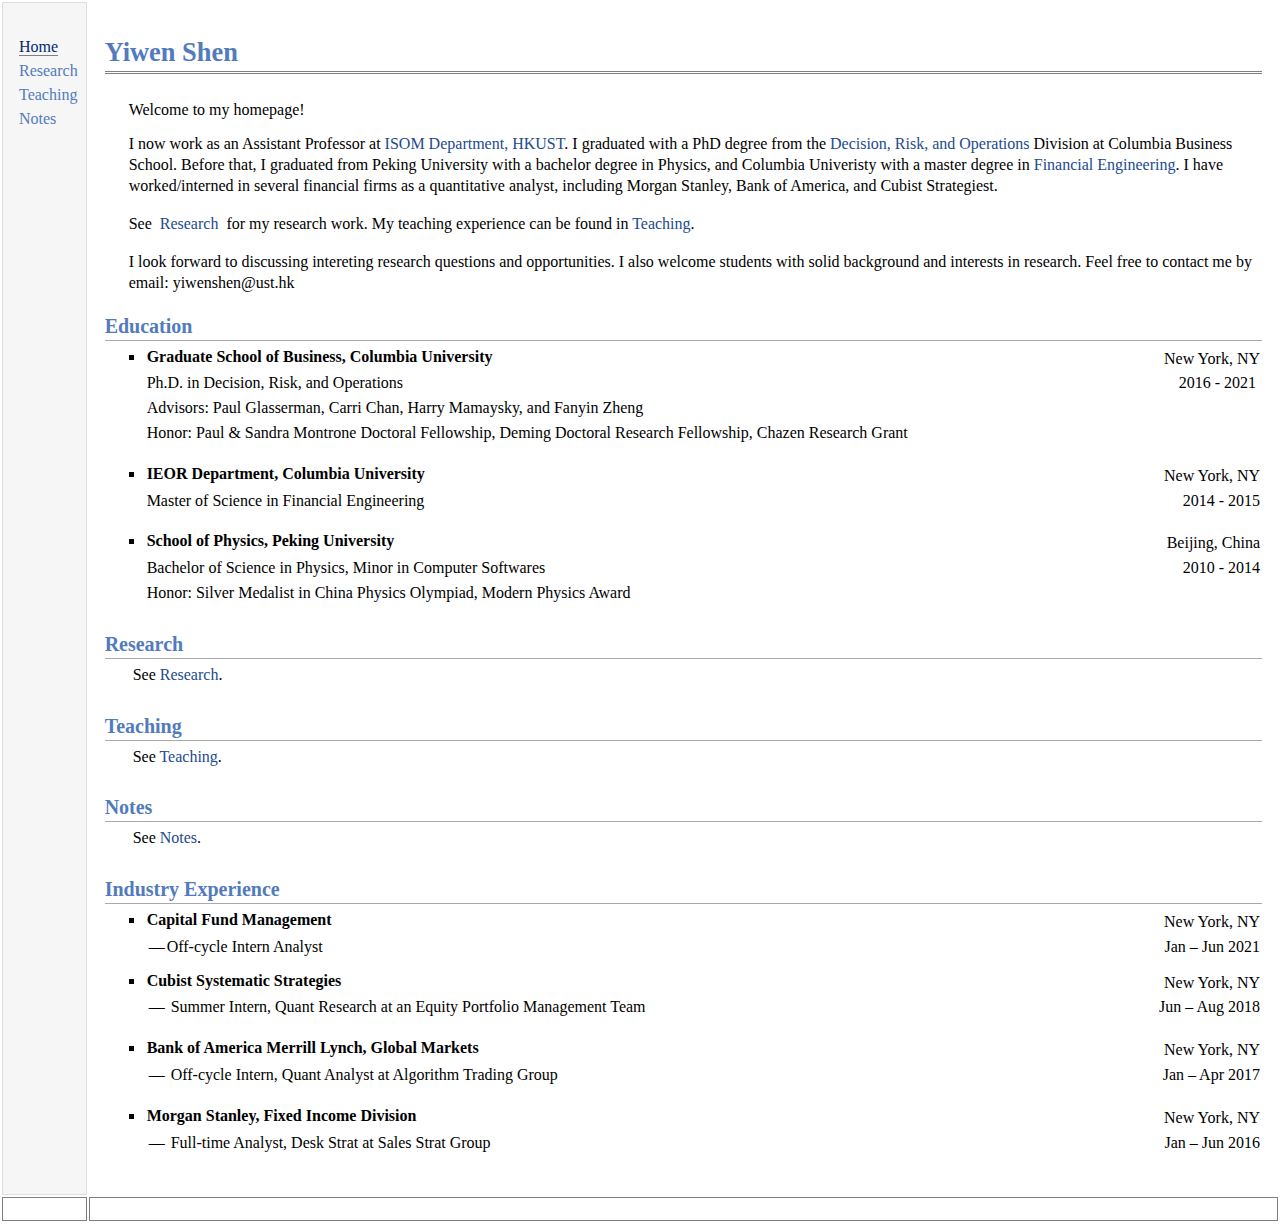
<file: index.html>
<!DOCTYPE html PUBLIC "-//W3C//DTD XHTML 1.1//EN" "http://www.w3.org/TR/xhtml11/DTD/xhtml11.dtd">

<html xmlns="http://www.w3.org/1999/xhtml" xml:lang="en"><head><meta http-equiv="Content-Type" content="text/html; charset=UTF-8">
<meta name="generator" content="jemdoc, see http://jemdoc.jaboc.net/">

<link rel="stylesheet" href="./research_files/jemdoc.css" type="text/css">
<title>Yiwen Shen </title>
</head>
<body>
<table summary="Table for page layout." id="tlayout">
<tbody><tr valign="top">
<td  id="layout-menu">
<div style="line-height:150%;">
    <br>
</div>
<div class="menu-item"><a href="index.html" class="current">Home</a></div>
<div class="menu-item"><a href="research.html">Research</a></div>
<div class="menu-item"><a href="teaching.html" >Teaching</a></div>
<div class="menu-item"><a href="notes.html" >Notes</a></div>
<!-- <div class="menu-item"><a href="CV_Yiwen_PhD.pdf" target="_blank">CV</a></div>-->
</td>
<td  id="layout-content">
<div id="toptitle">
<div style="line-height:150%;">
    <br>
</div>
<h1>Yiwen Shen </h1>
</div>
<table class="imgtable"><tbody><tr><td>
<td align="left"><p>Welcome to my homepage! 
  </p>
  <p style="font-size:100%">I now work as an Assistant Professor at <a href="https://isom.hkust.edu.hk/">ISOM Department, HKUST</a>. I graduated with a PhD degree from the <a href="https://www8.gsb.columbia.edu/faculty-research/divisions/decision-risk-operations/phd-program">Decision, Risk, and Operations</a> Division at Columbia Business School.&nbsp;Before that, I graduated from Peking University with a bachelor degree in Physics, and Columbia Univeristy with a master degree in <a href="https://ieor.columbia.edu/masters/financial-engineering">Financial Engineering</a>. I have worked/interned in several financial firms as a quantitative analyst,  including Morgan Stanley, Bank of America, and Cubist Strategiest. </p>
  <ul>
    <div style="line-height:0%;"> <br />
    </div>
  </ul>
  <p style="font-size:100%">See&nbsp; <a href="research.html">Research&nbsp;</a> for my research work. My teaching experience can be found in <a href="teaching.html">Teaching</a>. </p>
  <ul>
    <div style="line-height:0%;"> <br />
    </div>
  </ul>
  <p style="font-size:100%">I look forward to discussing intereting research questions and opportunities. I also welcome students with solid background and interests in research. Feel free to contact me by  email: yiwenshen@ust.hk</p>
  <ul>
    <div style="line-height:0%;"> <br />

      <!-- with Professor <a href="http://www.math.pku.edu.cn/static/interface/people.htm?uid=wul">Lan Wu</a> and advised by <br> --></div>
  </ul>
</tr></tbody></table>
<div class="content-entry">
<h2>Education</h2>
<ul>
<li style="margin:0px; font-size:100%"><p style="float:right; margin:2px; font-size:100%"> New York, NY</p>
<p style="margin:2px; font-size:100%"><b>Graduate School of Business, Columbia University</b> </p></li>
<div style="line-height:0%;">
    <br>
</div>
<div style="clear:both"></div>

<p style="float:right; margin:2px; font-size:100%">2016 - 2021&nbsp; </p>
<p style="margin:2px; font-size:100%">Ph.D.  in Decision, Risk, and Operations </p>

<div style="line-height:0%;">
    <br>
</div>
<p style="margin:2px; font-size:100%">Advisors: Paul Glasserman, Carri Chan, Harry Mamaysky, and Fanyin Zheng</p>
<div style="clear:both"></div>

<p style="margin:2px; font-size:100%">Honor: Paul &amp; Sandra Montrone Doctoral Fellowship, Deming Doctoral Research Fellowship, Chazen Research Grant</p>

<div style="line-height:100%;">
    <br>
</div>

<li style="margin:0px; font-size:100%">
    <p style="float:right; margin:2px; font-size:100%"> New York, NY </p>
    <p style="margin:2px; font-size:100%"><b>IEOR Department, Columbia University </b> </p>
</li>
<div style="clear:both"></div>
<p style="float:right; margin:2px; font-size:100%">2014 - 2015 </p>
<p style="margin:2px; font-size:100%">Master of Science in Financial Engineering </p>
<div style="clear:both">
  <div style="clear:both"></div>

  <div style="line-height:100%;">
    <br>
  </div>
</div>
<li style="margin:0px">
  <p style="float:right; margin:2px; font-size:100%"> Beijing, China </p>
  <p style="margin:2px; font-size:100%"><b>School of Physics, Peking University </b> </p>
</li>
<div style="clear:both"></div>
<p style="float:right; margin:2px; font-size:100%">2010 - 2014 </p>
<p style="margin:2px; font-size:100%">Bachelor of Science in Physics, Minor in Computer Softwares</p>
<div style="clear:both"></div>
<p style="margin:2px; font-size:100%">Honor:  Silver Medalist in China Physics Olympiad, Modern Physics Award</p>
</ul>
<h2>Research </h2>
<p style="margin:0px">  &nbsp;&nbsp;&nbsp;&nbsp;&nbsp;&nbsp; See <a href="research.html">Research</a>. </p> 
<div style="clear:both"></div>
<div style="clear:both"></div>
<h2>Teaching</h2>
<p style="margin:0px">  &nbsp;&nbsp;&nbsp;&nbsp;&nbsp;&nbsp; See <a href="teaching.html">Teaching</a>. </p> 
<div style="clear:both"></div>
<div style="clear:both"></div>
<h2>Notes</h2>
<p style="margin:0px">  &nbsp;&nbsp;&nbsp;&nbsp;&nbsp;&nbsp; See <a href="notes.html">Notes</a>. </p> 
<div style="clear:both"></div>
<div style="clear:both"></div>
<h2>Industry Experience</h2>
<ul>

  <li style="margin:0px">
    <p style="float:right; margin:2px; font-size:100%"> New York, NY </p>
    <p style="margin:2px; font-size:100%"><b>Capital Fund Management</b></p>
  </li>
  <div style="clear:both"></div>
  <p style="float:right; margin:2px; font-size:100%">Jan – Jun 2021 </p>
  <p style="margin:2px; font-size:100%"><span style="margin:2px">—</span>Off-cycle Intern Analyst</p>
  <div style="line-height:100%;">
    <ul>
      <div style="line-height:100%;"></div>
    </ul>
  </div>
<li>
  <p style="float:right; margin:2px; font-size:100%"> New York, NY </p>
  <p style="margin:2px; font-size:100%"><b>Cubist Systematic Strategies </b></p>
</li>
<div style="clear:both"></div>
<p style="float:right; margin:2px; font-size:100%">Jun – Aug 2018 </p>
<p style="margin:2px; font-size:100%"><span style="margin:2px">—</span> Summer Intern, Quant Research at an Equity Portfolio Management Team</p>



<div style="line-height:100%;">
    <br>
</div>

<li style="margin:0px">
    <p style="float:right; margin:2px; font-size:100%"> New York, NY </p>
    <p style="margin:2px; font-size:100%"><b>Bank of America Merrill Lynch, Global Markets</b> </p>
</li>
<div style="clear:both"></div>
<p style="float:right; margin:2px; font-size:100%">Jan – Apr 2017 </p>
<p style="margin:2px; font-size:100%"><span style="margin:2px">—</span> Off-cycle Intern, Quant Analyst at Algorithm Trading Group </p>

<div style="clear:both"></div>

<div style="line-height:100%;">
    <br>
</div>

<li style="margin:0px">
    <p style="float:right; margin:2px; font-size:100%"> New York, NY </p>
    <p style="margin:2px; font-size:100%"><b>Morgan Stanley, Fixed Income Division </b> </p>
</li>
<div style="clear:both"></div>
<p style="float:right; margin:2px; font-size:100%">Jan – Jun 2016 </p>
<p style="margin:2px; font-size:100%"><span style="margin:2px">—</span> Full-time Analyst, Desk Strat at Sales Strat Group </p>
<div style="clear:both"></div>
<p style="margin:2px; font-size:100%">&nbsp;</p>
<div style="clear:both"></div>
<div style="clear:both"></div>
</ul>

</td>
</tr>
  <tr valign="top">
    <td  id="layout-menu2">&nbsp;</td>
    <td  id="layout-content2">&nbsp;</td>
  </tr>
</tbody>
</table>
<!-- Start of StatCounter Code for Default Guide -->
<!--<script async="" src="./Feng Ruan_files/analytics.js"></script><script type="text/javascript">
var sc_project=11488237;
var sc_invisible=0;
var sc_security="2ae5f703";
var scJsHost = (("https:" == document.location.protocol) ?
"https://secure." : "http://www.");
document.write("<sc"+"ript type='text/javascript' src='" + scJsHost+
"statcounter.com/counter/counter.js'></"+"script>");
</script><script type="text/javascript" src="./Feng Ruan_files/counter.js"></script><span class="statcounter"><a class="statcounter" href="http://www.statcounter.com/" target="_blank"><img src="./Feng Ruan_files/t.php" alt="StatCounter - Free Web Tracker and Counter" border="0"></a></span>

<noscript>&lt;div class="statcounter"&gt;&lt;a title="website statistics"
href="http://statcounter.com/" target="_blank"&gt;&lt;img class="statcounter"
src="//c.statcounter.com/11488237/0/2ae5f703/0/" alt="website
statistics"&gt;&lt;/a&gt;&lt;/div&gt;</noscript>-->
<!-- End of StatCounter Code for Default Guide -->


<script>if(window.parent==window){(function(i,s,o,g,r,a,m){i["GoogleAnalyticsObject"]=r;i[r]=i[r]||function(){(i[r].q=i[r].q||[]).push(arguments)},i[r].l=1*new Date();a=s.createElement(o),m=s.getElementsByTagName(o)[0];a.async=1;a.src=g;m.parentNode.insertBefore(a,m)})(window,document,"script","//www.google-analytics.com/analytics.js","ga");ga("create","UA-41540427-2","auto",{"siteSpeedSampleRate":100});ga("send","pageview");}</script>
</body></html>
</file>
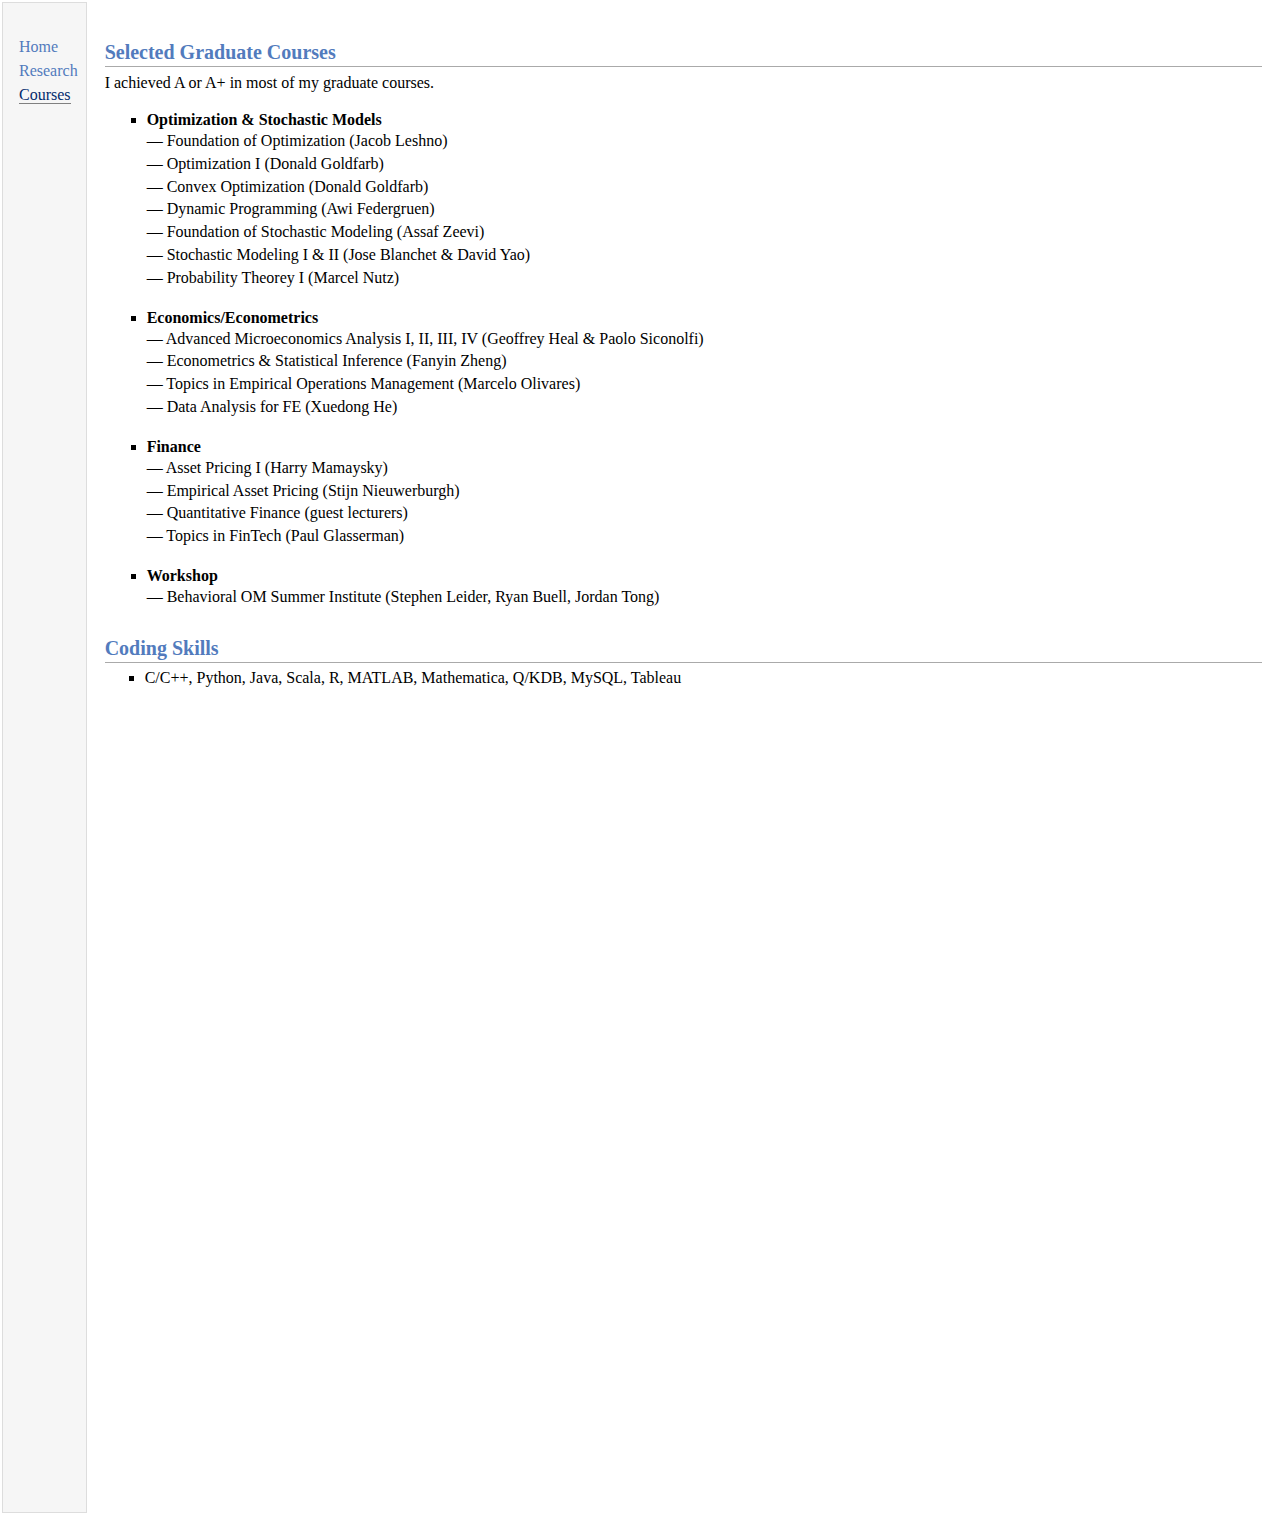
<file: course.html>
<!DOCTYPE html PUBLIC "-//W3C//DTD XHTML 1.1//EN" "http://www.w3.org/TR/xhtml11/DTD/xhtml11.dtd">
<!-- saved from url=(0054)https://www.stat.berkeley.edu/~lihua.lei/research.html -->
<html xmlns="http://www.w3.org/1999/xhtml" xml:lang="en"><head><meta http-equiv="Content-Type" content="text/html; charset=UTF-8">
<meta name="generator" content="jemdoc, see http://jemdoc.jaboc.net/">

<link rel="stylesheet" href="./research_files/jemdoc.css" type="text/css">
<title></title>
</head>
<body>
<table summary="Table for page layout." id="tlayout">
<tbody><tr valign="top">
<td  height="1499" id="layout-menu">
<div style="line-height:150%;">
    <br>
</div>
<div class="menu-item"><a href="index.html">Home</a></div>
<div class="menu-item"><a href="research.html" ">Research</a></div>
<div class="menu-item"><a href="course.html" class="current">Courses</a></div>
<!-- <div class="menu-item"><a href="CV_Yiwen_PhD.pdf" target="_blank">CV</a></div>-->
</td>
<td width = "1200"  id="layout-content">
<div style="line-height:60%;">
    <br>
</div>
<h2> Selected Graduate Courses </h2>
<p>I achieved A or A+ in most of my graduate courses.</p>
 <div style="line-height:10%;">
  <br>
</div>
<ul>
<li style="margin:2px"><strong>Optimization &amp; Stochastic Models </strong></li>


<p style="margin:2px"> 
 — Foundation of Optimization (Jacob Leshno)</p>
<p style="margin:2px">
— Optimization I (Donald Goldfarb)</p>
<p style="margin:2px">
— Convex Optimization (Donald Goldfarb)</p>
<p style="margin:2px">
— Dynamic Programming (Awi Federgruen)</p>
<p style="margin:2px">
— Foundation of Stochastic Modeling (Assaf Zeevi)</p>
<p style="margin:2px">
— Stochastic Modeling I &amp; II (Jose Blanchet &amp; David Yao)</p>
<p style="margin:2px">
— Probability Theorey I (Marcel Nutz)</p>

 <div style="line-height:100%;">
  <br>
</div>

<li style="margin:2px"><strong>Economics/Econometrics </strong></li>


<p style="margin:2px">
— Advanced Microeconomics Analysis I, II, III, IV (Geoffrey Heal &amp; Paolo Siconolfi)</p>
<p style="margin:2px">
— Econometrics &amp; Statistical Inference (Fanyin Zheng)</p>
<p style="margin:2px">
— Topics in Empirical Operations Management (Marcelo Olivares)</p>
<p style="margin:2px">
— Data Analysis for FE (Xuedong He)</p>


 <div style="line-height:100%;">
  <br>
</div>

<li style="margin:2px"><strong>Finance </strong></li>



<p style="margin:2px">
 — Asset Pricing I (Harry Mamaysky)</p>
<p style="margin:2px">
— Empirical Asset Pricing (Stijn Nieuwerburgh)</p>
<p style="margin:2px">
— Quantitative Finance (guest lecturers)</p>
<p style="margin:2px">
— Topics in FinTech (Paul Glasserman)</p>
 

 <div style="line-height:100%;">
  <br>
</div>

<li style="margin:2px"><strong>Workshop </strong></li>


   <p style="margin:2px">
    — Behavioral OM Summer Institute (Stephen Leider, Ryan Buell, Jordan Tong)</p>
 </ul>
 
 
 
 <h2>Coding Skills</h2>
 <ul>
   <li>C/C++, Python, Java, Scala, R,  MATLAB, Mathematica, Q/KDB, MySQL, Tableau</li>
 </ul>
 <p>&nbsp;</p>


</td>
</tr>
</tbody></table>

<script async="" src="./research_files/analytics.js"></script><script>if(window.parent==window){(function(i,s,o,g,r,a,m){i["GoogleAnalyticsObject"]=r;i[r]=i[r]||function(){(i[r].q=i[r].q||[]).push(arguments)},i[r].l=1*new Date();a=s.createElement(o),m=s.getElementsByTagName(o)[0];a.async=1;a.src=g;m.parentNode.insertBefore(a,m)})(window,document,"script","//www.google-analytics.com/analytics.js","ga");ga("create","UA-41540427-2","auto",{"siteSpeedSampleRate":100});ga("send","pageview");}</script>
</body></html>
</file>
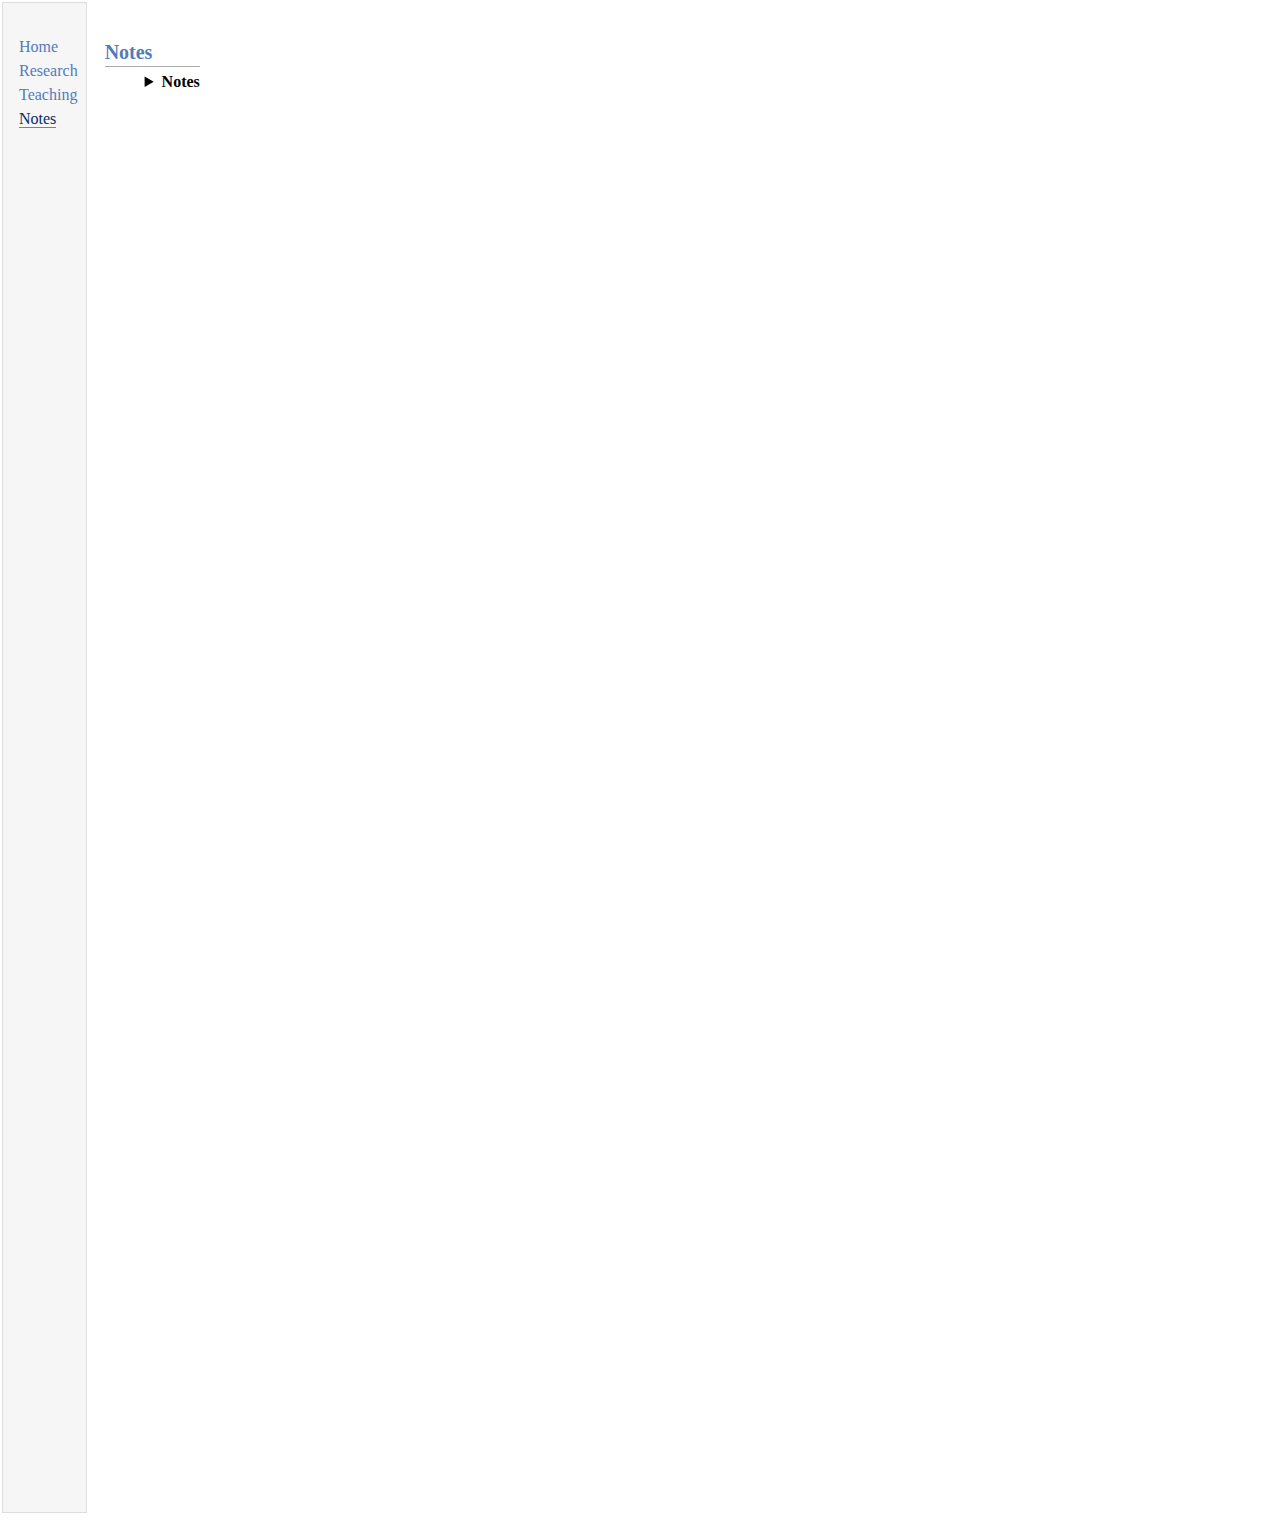
<file: notes.html>
<!DOCTYPE html PUBLIC "-//W3C//DTD XHTML 1.1//EN" "http://www.w3.org/TR/xhtml11/DTD/xhtml11.dtd">
<!-- saved from url=(0054)https://www.stat.berkeley.edu/~lihua.lei/research.html -->
<html xmlns="http://www.w3.org/1999/xhtml" xml:lang="en"><head><meta http-equiv="Content-Type" content="text/html; charset=UTF-8">
<meta name="generator" content="jemdoc, see http://jemdoc.jaboc.net/">

<link rel="stylesheet" href="./research_files/jemdoc.css" type="text/css">
<title></title>
</head>
<body>
<table summary="Table for page layout." id="tlayout">
<tbody><tr valign="top">
<td  height="1499" id="layout-menu">
<div style="line-height:150%;">
    <br>
</div>
<div class="menu-item"><a href="index.html">Home</a></div>
<div class="menu-item"><a href="research.html" >Research</a></div>
<div class="menu-item"><a href="teaching.html" >Teaching</a></div>
<div class="menu-item"><a href="notes.html"  class="current" >Notes</a></div>
<!-- <div class="menu-item"><a href="CV_Yiwen_PhD.pdf" target="_blank">CV</a></div>-->
</td>
<td  id="layout-content">
<div style="line-height:60%;">
    <br>
</div>
<h2> Notes </h2>


<ul>
  <details class="deque-expander" id="dream">
        
    <summary class="deque-expander-summary">
      <span class="toggle-indicator"></span>
    <strong>Notes </strong>

      

    <ul>
  
    </summary>
       <div class="deque-expander-content">
        
        
        <details class="sub-deque-expander" id="sub-dream">
          <summary class="sub-deque-expander-summary">
            <span class="toggle-indicator"></span>
            <strong style="color: blue;">A World Without Work --- Daniel Susskind</strong>
            
          </summary>
          <div class="sub-deque-expander-content">
            <img src="notes/bookfig/world_without_work.png" width="100" height="150">
            <li>The Pragmatist Revolution</li>
            <ul>
              <li>Specified AI prevails; not the ones that mimic human</li>
              <li>More jobs, both routine and non-routine may be encroached by machines</li>
              <li>Competing force vs complementing force</li>
            </ul>
          
            <li>Task Encroachment</li>
            <ul>
              <li>Frictional technological unemployment: mismatch of skills, location, identity</li>
              <li>Structural technological unemployment: the bigger pie may be reaped by machines</li>
              <li>Technological advances aggravate inequality (labour market for distribution not function as before)</li>
            </ul>
          
            <li>Response</li>
            <ul>
              <li>Education: what, how, when; education has its limit</li>
              <li>Big state: for distribution to unemployment; tax & income/capital-sharing states</li>
              <li>Big tech: economic and political roles; innovation in regulations</li>
              <li>Meaning and purpose: the value of life that is detached from work</li>
              <ul>
                <li>Role of work, Prepare for leisure time (role of education, shaping leisure)</li>
              </ul>
          </div>
        </details>
        
        <details class="sub-deque-expander" id="sub-dream">
          <summary class="sub-deque-expander-summary">
            <span class="toggle-indicator"></span>
            <strong style="color: blue;">National Populism --- Roger Eatwell, Matthew Goodwin  
            </strong>
            
          </summary>
          <div class="sub-deque-expander-content">
            <img src="notes/bookfig/national_populism.png" width="100" height="150">
            <ul>
              <li>Myth & Promises:
                <ul>
                  <li>Untrue to simply think that national populism only attracts a particular group of voters</li>
                  <li>Core values:
                    <ol>
                      <li>Popular will</li>
                      <li>Defend plain, ordinary people</li>
                      <li>Replace corrupt and distant elites</li>
                    </ol>
                  </li>
                  <li>Not only about economics; other important concerns, e.g., immigrants, community destruction</li>
                </ul>
              </li>
              <li>Four D’s for national populism:
                <ol>
                  <li>Distrust: distrust of the ‘governance elites’ that become less representative of voters (transmission of power from national governments to transnational organizations)</li>
                  <li>Destruction: fears about the destruction of community and, triggered by hyper ethic change, religious and cultural conflict, and security issues.</li>
                  <li>Deprivation: the aggressive expansion of neoliberalism (globalization, deregulation) increased the wealth inequality and led to feelings of deprivation (objective and subjective) for working class</li>
                  <li>Dealignment: new cultural conflicts weaken the bonds between voters and traditional parties, this leads to rising volatility and apathetic voters that create room for populism</li>
                </ol>
              </li>
              <li>Impact:
                <ul>
                  <li>Mainstream parties increasingly absorb agenda and policy from national populism; causing the emergence of 'national-populist-lite'</li>
                </ul>
              </li>
            </ul>
          </div>
        </details>    
   
        
        <details class="sub-deque-expander" id="sub-dream">
          <summary class="sub-deque-expander-summary">
            <span class="toggle-indicator"></span>
            <strong style="color: blue;">Identifying Unmet Needs in a Digital Age (Harvard Business Review, Jul-Aug 2022)  
            </strong>
            
          </summary>
          <div class="sub-deque-expander-content">
            <div style="text-align: center;">
            <img src="notes/bookfig/four_ways.png" width="300" height="300">
          </div>
            <ul>
              <li>Identifying unmet needs from users; how digital helps this</li>
              <li>Four strategies by customer base and direction of zoom:
                <ol>
                  <li>Microscope</li>
                  <li>Panorama</li>
                  <li>Telescope</li>
                  <li>Kaleidoscope</li>
                </ol>
              </li>
              <li>Role of digital:
                <ul>
                  <li>Extract personal data in real time</li>
                  <li>Observe behavior of large groups</li>
                  <li>Community for outlier users with insights</li>
                  <li>Identify patterns with user-generated content</li>
                </ul>
              </li>
            </ul>
          </div>
        </details>    


        <details class="sub-deque-expander" id="sub-dream">
          <summary class="sub-deque-expander-summary">
            <span class="toggle-indicator"></span>
            <strong style="color: blue;">A Better Way to Put Your Data to Work (Harvard Business Review, Jul-Aug 2022)  
            </strong>
            
          </summary>
          <div class="sub-deque-expander-content">
            <div style="display: flex;">
            <img src="notes/bookfig/data2work_1.png" style="width: 50%; margin-right: 1cm;">
            <img src="notes/bookfig/data2work_2.png" style="width: 50%; margin-right: 1cm;">
          </div>

          <div style="text-align: right;">
            
          </div>
          <ul>
            <li>Challenges in using data:
              <ul>
                <li>Trade-off between near-term value vs. future use</li>
                <li>Sometimes neither 'monolithic' and 'grassroot' methods don't work</li>
                <li>Successful strategy: treat data like a product</li>
                <li>Base prototype + flexibility for future/different use or improvement</li>
                <li>Balance near-term versus future usage</li>
              </ul>
            </li>
            <li>Data product: high-quality, ready-to-use, versatility for applications (like Lego bricks)</li>
            <li>'Consumer'-oriented; consumption archetypes:
              <ul>
                <li>Digital applications</li>
                <li>Advanced analytics systems</li>
                <li>Reporting systems</li>
                <li>Discovery sandboxes</li>
                <li>External data-sharing</li>
              </ul>
            </li>
            <li>Managing data:
              <ul>
                <li>Product manager + expert</li>
                <li>Balance between impact/feasibility/speed</li>
              </ul>
            </li>
          </ul>
          </div>
        </details>    




  
            </ul>
        </ul>
    </div>

    
    </details>
  
  </ul>
  

</td>
	</tr>
</tbody></table>

<script async="" src="./research_files/analytics.js"></script><script>if(window.parent==window){(function(i,s,o,g,r,a,m){i["GoogleAnalyticsObject"]=r;i[r]=i[r]||function(){(i[r].q=i[r].q||[]).push(arguments)},i[r].l=1*new Date();a=s.createElement(o),m=s.getElementsByTagName(o)[0];a.async=1;a.src=g;m.parentNode.insertBefore(a,m)})(window,document,"script","//www.google-analytics.com/analytics.js","ga");ga("create","UA-41540427-2","auto",{"siteSpeedSampleRate":100});ga("send","pageview");}</script>
</body></html>
</file>
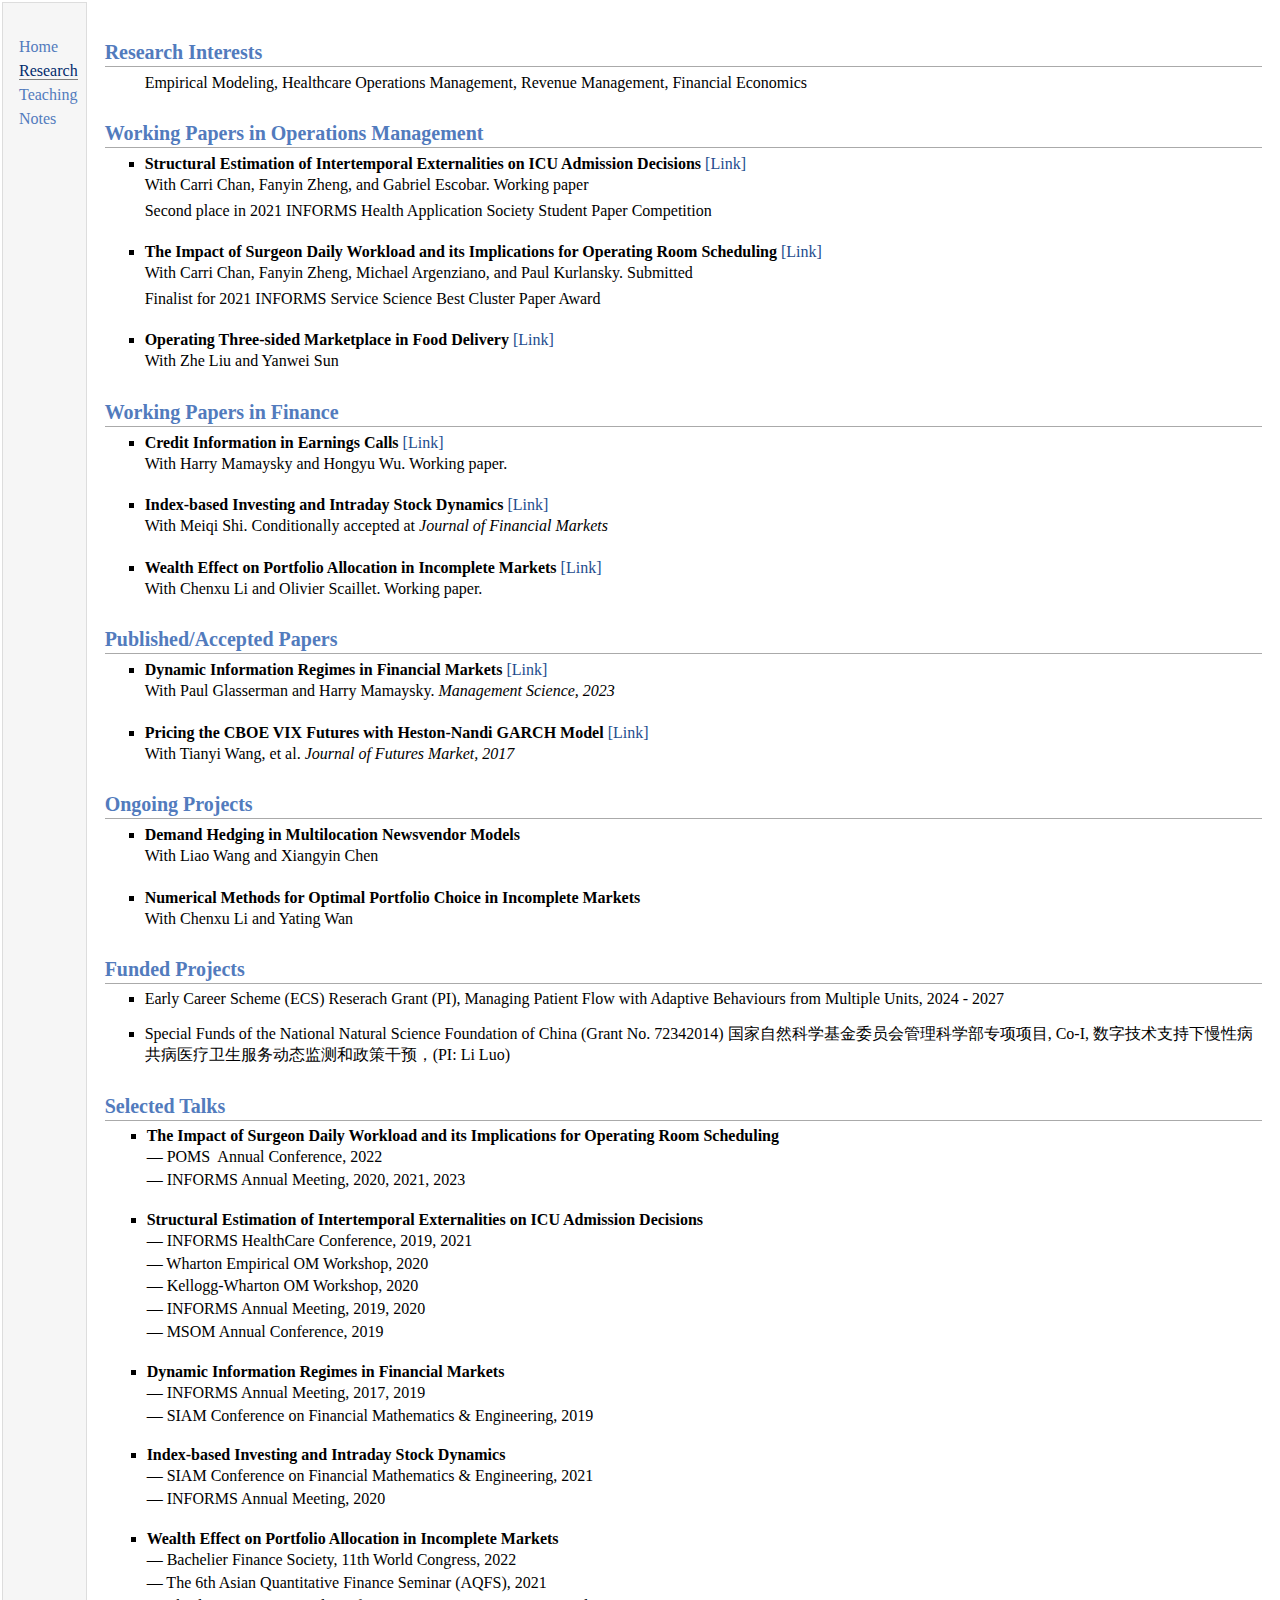
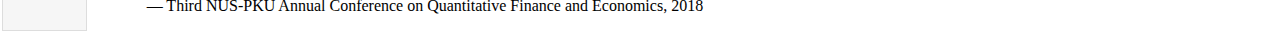
<file: research.html>
<!DOCTYPE html PUBLIC "-//W3C//DTD XHTML 1.1//EN" "http://www.w3.org/TR/xhtml11/DTD/xhtml11.dtd">
<!-- saved from url=(0054)https://www.stat.berkeley.edu/~lihua.lei/research.html -->
<html xmlns="http://www.w3.org/1999/xhtml" xml:lang="en"><head><meta http-equiv="Content-Type" content="text/html; charset=UTF-8">
<meta name="generator" content="jemdoc, see http://jemdoc.jaboc.net/">

<link rel="stylesheet" href="./research_files/jemdoc.css" type="text/css">
<title></title>
</head>
<body>
<table summary="Table for page layout." id="tlayout">
<tbody><tr valign="top">
<td  height="1499" id="layout-menu">
<div style="line-height:150%;">
    <br>
</div>
<div class="menu-item"><a href="index.html">Home</a></div>
<div class="menu-item"><a href="research.html" class="current">Research</a></div>
<div class="menu-item"><a href="teaching.html" >Teaching</a></div>
<div class="menu-item"><a href="notes.html" >Notes</a></div>
<!-- <div class="menu-item"><a href="CV_Yiwen_PhD.pdf" target="_blank">CV</a></div>-->
</td>
<td  id="layout-content">
<div style="line-height:60%;">
    <br>
</div>
<h2>Research Interests</h2>
<ul>
  <p>Empirical Modeling, Healthcare Operations Management, Revenue Management, Financial Economics</p>
</ul>
<h2> Working Papers in  Operations Management</h2>
<ul>
<li>
  <p><strong>Structural Estimation of Intertemporal Externalities on ICU Admission Decisions</strong> <a href="https://papers.ssrn.com/sol3/papers.cfm?abstract_id=3564776" target="_blank">[Link]</a><br />
    With Carri Chan, Fanyin Zheng, and Gabriel Escobar. Working paper </p>
	<p>Second place in 2021 INFORMS Health Application Society Student Paper Competition</p>
	 <div style="line-height:100%;">
  <br>
</div>
	 <li>
	   <p> <strong>The Impact of Surgeon Daily Workload and its
	     Implications for Operating Room Scheduling</strong> <a href="http://www.columbia.edu/~cc3179/cardiac_workload_2022.pdf" target="_blank">[Link]</a><br />
	     With Carri Chan, Fanyin Zheng, Michael Argenziano, and Paul Kurlansky. Submitted </p>
		 <p>Finalist for 2021 INFORMS Service Science Best Cluster Paper Award
      <div style="line-height:100%;">
        <br>
      </div>
      <li >
        <p><strong>Operating Three-sided Marketplace in Food Delivery</strong> <a href="https://papers.ssrn.com/sol3/papers.cfm?abstract_id=4668867" target="_blank">[Link]</a><br />
        With Zhe Liu and Yanwei Sun</p>
      </li>
		   </li>
</p>
	 </li>
</ul>
<h2>

Working Papers in Finance</h2>
<ul>

<li>
  <p><strong>Credit Information in Earnings Calls </strong><a href="https://papers.ssrn.com/sol3/papers.cfm?abstract_id=4174416" target="_blank">[Link]</a><br />
    With Harry Mamaysky and Hongyu Wu. Working paper.</p>
</li>
 <div style="line-height:100%;">
  <br>
</div>
	
	
<li>
  <p><strong>Index-based Investing and Intraday Stock Dynamics </strong><a href="https://papers.ssrn.com/sol3/papers.cfm?abstract_id=3696124" target="_blank">[Link]</a><br />
    With Meiqi Shi. Conditionally accepted at <em> Journal of Financial Markets </em>  </p>
</li>
<div style="line-height:100%;">
  <br>
</div>



<li>
  <p><strong>	Wealth Effect on Portfolio Allocation in Incomplete Markets</strong> <a href="https://papers.ssrn.com/sol3/papers.cfm?abstract_id=3580735" target="_blank">[Link]</a><br> 
    With Chenxu Li and Olivier Scaillet. Working paper. </p>
</li>
</ul>
<h2>Published/Accepted Papers    </h2>
<ul>
<li>
  <p><strong>Dynamic Information Regimes in Financial Markets</strong> <a href="https://pubsonline.informs.org/doi/10.1287/mnsc.2021.01213" target="_blank">[Link]</a><br />
    With Paul Glasserman and Harry Mamaysky.  <em> Management Science, 2023 </em></p>
</li>
  <div style="line-height:100%;"></div>
  <div style="line-height:100%;"> <br />
  </div>
  <li>
    <p><strong>Pricing the CBOE VIX Futures with Heston-Nandi GARCH Model</strong> <a href="https://onlinelibrary.wiley.com/doi/full/10.1002/fut.21820" target="_blank">[Link]</a> <br />
      With Tianyi Wang, et al. <em>Journal of Futures Market, 2017</em></p>
  </li>
</ul>
<h2>Ongoing  Projects</h2>
<ul>
  

<li >
  <p><strong>Demand Hedging in Multilocation Newsvendor Models</strong>  <br />
    With Liao Wang and Xiangyin Chen</p>
  </li>
<div style="line-height:100%;">
    <br>
</div>

<li><p><strong>Numerical Methods for Optimal Portfolio Choice in Incomplete Markets</strong><br />
With Chenxu Li and Yating Wan</p>
  </li>
</ul>

<h2>Funded Projects</h2>
<ul>
<li>Early Career Scheme (ECS) Reserach Grant (PI), Managing Patient Flow with Adaptive Behaviours from Multiple Units, 2024 - 2027</li>
<div style="line-height:100%;">
  <br>
</div>
<li>Special Funds of the National Natural Science Foundation of China
  (Grant No. 72342014) 国家自然科学基金委员会管理科学部专项项目, Co-I, 数字技术支持下慢性病共病医疗卫生服务动态监测和政策干预，(PI: Li Luo)</li>
</ul>

<h2>Selected Talks</h2>
<ul>
	<li style="margin:2px"><strong>The Impact of Surgeon Daily Workload and its
Implications for Operating Room Scheduling</strong></li>
<p style="margin:2px">
  — POMS&nbsp; Annual Conference, 2022</p>
	<p style="margin:2px">
—  INFORMS Annual Meeting, 2020, 2021, 2023</p><div style="line-height:100%;">
  <br>
</div>
	
<li style="margin:2px"><strong>Structural Estimation of Intertemporal Externalities on ICU Admission Decisions</strong></li>
<p style="margin:2px">
  — INFORMS HealthCare Conference, 2019, 2021</p>
<p style="margin:2px">
— Wharton Empirical OM Workshop, 2020</p>
<p style="margin:2px">
  — Kellogg-Wharton OM Workshop, 2020</p>
<p style="margin:2px">
  — INFORMS Annual Meeting, 2019, 2020 </p>
<p style="margin:2px">
  — MSOM Annual Conference, 2019</p>

<div style="line-height:100%;">
  <br>
</div>


<li style="margin:2px"><strong>Dynamic Information Regimes in Financial Markets</strong></li>
<p style="margin:2px">
 — INFORMS Annual Meeting, 2017, 2019 </p>
 <p style="margin:2px">
 — SIAM Conference on Financial Mathematics &amp; Engineering, 2019</p>

<div style="line-height:100%;">
  <br>
</div>
	
<li style="margin:2px"><strong>Index-based Investing and Intraday Stock Dynamics</strong></li>
<p style="margin:2px">
  — SIAM Conference on Financial Mathematics &amp; Engineering, 2021</p>
<p style="margin:2px">
  — INFORMS Annual Meeting, 2020 </p>
<div style="line-height:100%;">
    <br>
</div>


<li style="margin:2px"><strong>	
Wealth Effect on Portfolio Allocation in Incomplete Markets</strong></li>
<p style="margin:2px">
— Bachelier Finance Society, 11th World Congress, 2022</p>		
<p style="margin:2px">
— The 6th Asian Quantitative Finance Seminar (AQFS), 2021</p>		
<p style="margin:2px">
— Third NUS-PKU Annual  Conference on Quantitative Finance and Economics, 2018</p>
</ul>

</td>
</tr>
</tbody></table>

<script async="" src="./research_files/analytics.js"></script><script>if(window.parent==window){(function(i,s,o,g,r,a,m){i["GoogleAnalyticsObject"]=r;i[r]=i[r]||function(){(i[r].q=i[r].q||[]).push(arguments)},i[r].l=1*new Date();a=s.createElement(o),m=s.getElementsByTagName(o)[0];a.async=1;a.src=g;m.parentNode.insertBefore(a,m)})(window,document,"script","//www.google-analytics.com/analytics.js","ga");ga("create","UA-41540427-2","auto",{"siteSpeedSampleRate":100});ga("send","pageview");}</script>
</body></html>
</file>
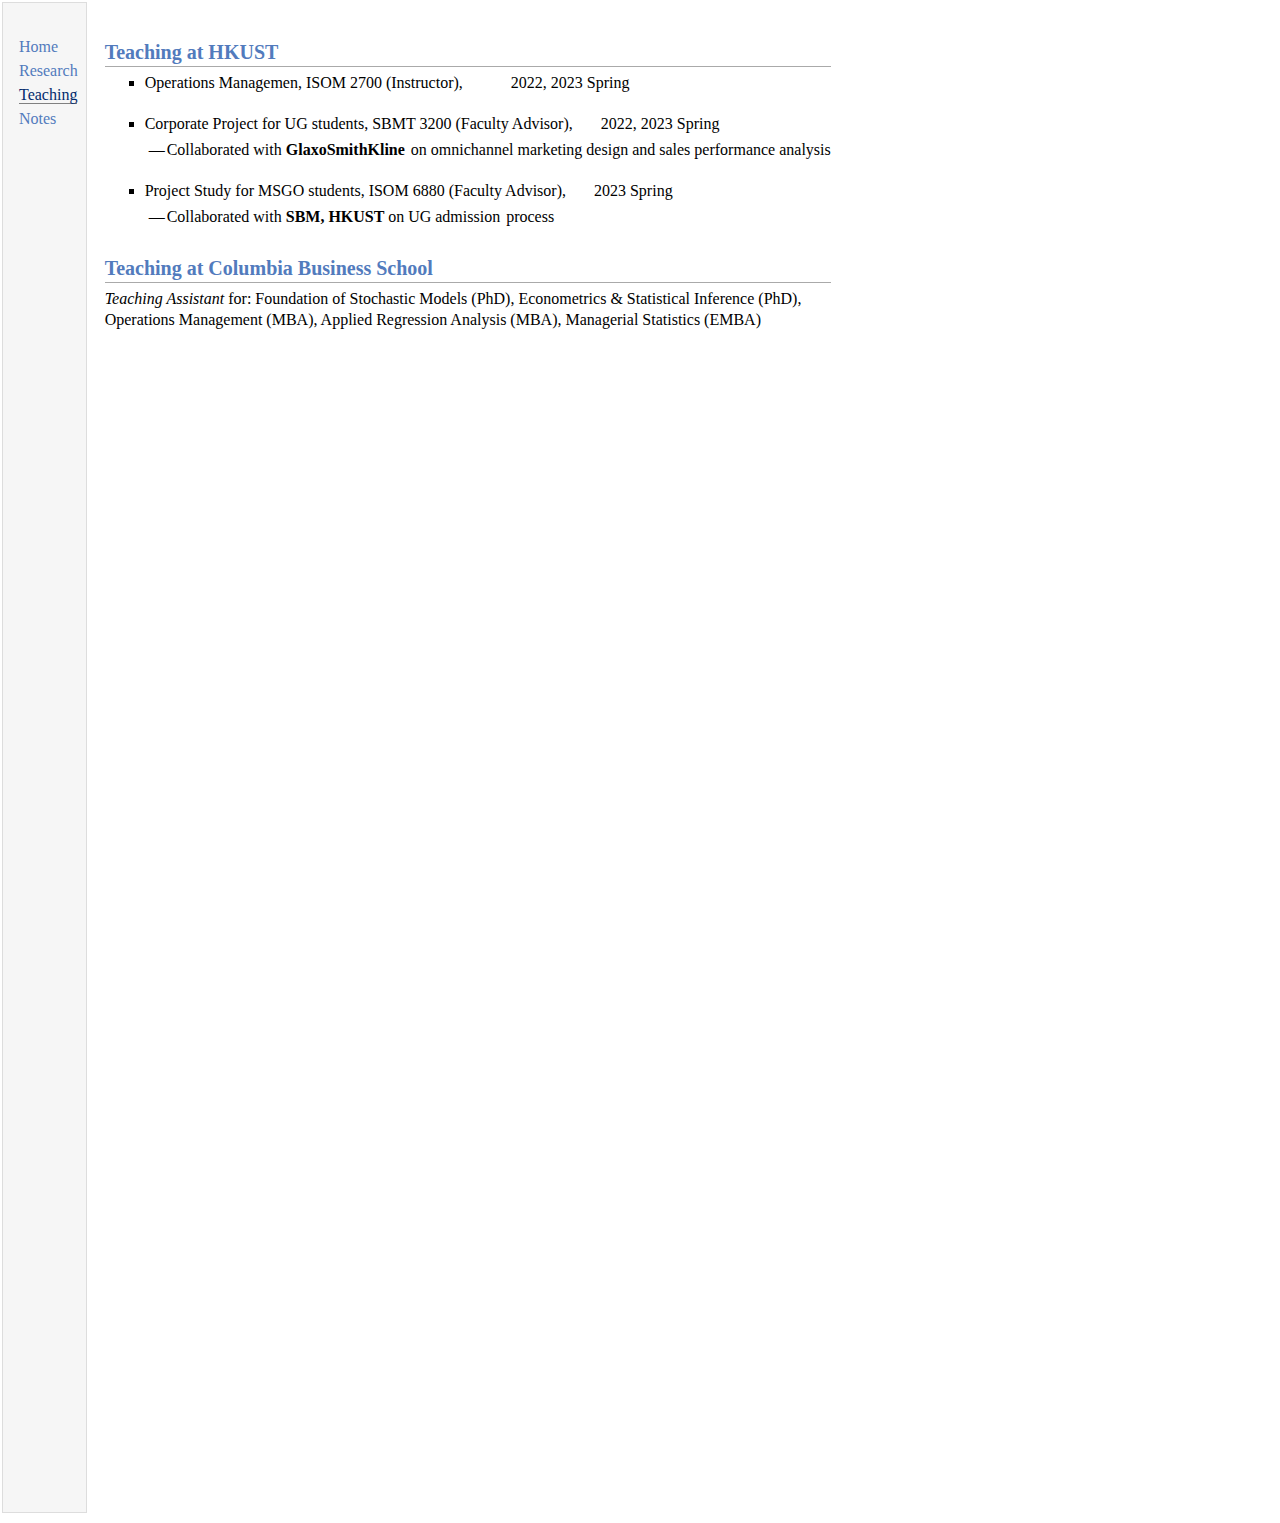
<file: teaching.html>
<!DOCTYPE html PUBLIC "-//W3C//DTD XHTML 1.1//EN" "http://www.w3.org/TR/xhtml11/DTD/xhtml11.dtd">
<!-- saved from url=(0054)https://www.stat.berkeley.edu/~lihua.lei/research.html -->
<html xmlns="http://www.w3.org/1999/xhtml" xml:lang="en"><head><meta http-equiv="Content-Type" content="text/html; charset=UTF-8">
<meta name="generator" content="jemdoc, see http://jemdoc.jaboc.net/">

<link rel="stylesheet" href="./research_files/jemdoc.css" type="text/css">
<title></title>
</head>
<body>
<table summary="Table for page layout." id="tlayout">
<tbody><tr valign="top">
<td  height="1499" id="layout-menu">
<div style="line-height:150%;">
    <br>
</div>
<div class="menu-item"><a href="index.html">Home</a></div>
<div class="menu-item"><a href="research.html" >Research</a></div>
<div class="menu-item"><a href="teaching.html" class="current">Teaching</a></div>
<div class="menu-item"><a href="notes.html" >Notes</a></div>
<!-- <div class="menu-item"><a href="CV_Yiwen_PhD.pdf" target="_blank">CV</a></div>-->
</td>
<td  id="layout-content">
<div style="line-height:60%;">
    <br>
</div>
<h2>Teaching at HKUST</h2>
<ul>
    <li ><p>Operations Managemen, ISOM 2700 (Instructor),&nbsp; &nbsp; &nbsp; &nbsp; &nbsp; &nbsp; 2022, 2023 Spring&nbsp; 
      <div style="clear:both">
        <div style="clear:both"></div>
        <div style="line-height:100%;"> <br />
        </div>
      </div>
      <li ><p>Corporate Project for UG students, SBMT 3200 (Faculty Advisor),&nbsp; &nbsp; &nbsp; &nbsp;2022, 2023 Spring &nbsp;      
        <p><span style="margin:2px; font-size:100%"><span style="margin:2px">—</span>Collaborated with <strong>GlaxoSmithKline</strong></span> on omnichannel marketing design and sales performance analysis
        <div style="clear:both">
          <div style="line-height:100%;"> <br />
      </div>
      </div>
	<li ><p>Project Study for MSGO students, ISOM 6880 (Faculty Advisor),&nbsp; &nbsp; &nbsp; &nbsp;2023  Spring   
	    <p><span style="margin:2px; font-size:100%"><span style="margin:2px">—</span>Collaborated with <strong>SBM, HKUST </strong>on UG admission</span> process     
        </ul>
<h2>Teaching at Columbia Business School&nbsp;   </h2>
<p><em>Teaching Assistant</em> for: Foundation of Stochastic Models (PhD), Econometrics &amp; Statistical Inference (PhD), 
  <br>   
Operations Management (MBA), Applied Regression Analysis (MBA), Managerial Statistics (EMBA)</br></p>
 </td>
</tr>
</tbody></table>

<script async="" src="./research_files/analytics.js"></script><script>if(window.parent==window){(function(i,s,o,g,r,a,m){i["GoogleAnalyticsObject"]=r;i[r]=i[r]||function(){(i[r].q=i[r].q||[]).push(arguments)},i[r].l=1*new Date();a=s.createElement(o),m=s.getElementsByTagName(o)[0];a.async=1;a.src=g;m.parentNode.insertBefore(a,m)})(window,document,"script","//www.google-analytics.com/analytics.js","ga");ga("create","UA-41540427-2","auto",{"siteSpeedSampleRate":100});ga("send","pageview");}</script>
</body></html>
</file>
<file: research_files/jemdoc.css>
/* Default css file for jemdoc. */

table#tlayout {
    border: none;
    border-collapse: separate;
    background: white;
}

body {
	background: white;
	font-family: Georgia, serif;
	padding-bottom: 8px;
	margin: 0;
}

#layout-menu {
	background: #f6f6f6;
	border: 1px solid #dddddd;
	padding-top: 0.5em;
	padding-left: 8px;
	padding-right: 8px;
	font-size: 1.0em;
	width: auto;
	white-space: nowrap;
    text-align: left;
    vertical-align: top;
}

#layout-menu td {
	background: #f4f4f4;
    vertical-align: top;
}

#layout-content {
	padding-top: 0.0em;
	padding-left: 1.0em;
	padding-right: 1.0em;
    border: none;
    background: white;
    text-align: left;
    vertical-align: top;
}

#layout-menu a {
	line-height: 1.5em;
	margin-left: 0.5em;
}

tt {
    background: #ffffdd;
}

pre, tt {
	font-size: 90%;
	font-family: monaco, monospace;
}

a, a > tt {
	color: #224b8d;
	text-decoration: none;
}

a:hover {
	border-bottom: 1px gray dotted;
}

#layout-menu a.current:link, #layout-menu a.current:visited {
	color: #022b6d;
	border-bottom: 1px gray solid;
}
#layout-menu a:link, #layout-menu a:visited, #layout-menu a:hover {
	color: #527bbd;
	text-decoration: none;
}
#layout-menu a:hover {
	text-decoration: none;
}

div.menu-category {
	border-bottom: 1px solid gray;
	margin-top: 0.8em;
	padding-top: 0.2em;
	padding-bottom: 0.1em;
	font-weight: bold;
}

div.menu-item {
	padding-left: 16px;
	text-indent: -16px;
}

div#toptitle {
	padding-bottom: 0.2em;
	margin-bottom: 1.5em;
	border-bottom: 3px double gray;
}

/* Reduce space if we begin the page with a title. */
div#toptitle + h2, div#toptitle + h3 {
	margin-top: -0.7em;
}

div#subtitle {
	margin-top: 0.0em;
	margin-bottom: 0.0em;
	padding-top: 0em;
	padding-bottom: 0.1em;
}

em {
	font-style: italic;
}

strong {
	font-weight: bold;
}


h1, h2, h3 {
	color: #527bbd;
	margin-top: 0.7em;
	margin-bottom: 0.3em;
	padding-bottom: 0.2em;
	line-height: 1.0;
	padding-top: 0.5em;
	border-bottom: 1px solid #aaaaaa;
}

h1 {
	font-size: 165%;
}

h2 {
	padding-top: 0.8em;
	font-size: 125%;
}

h2 + h3 {
    padding-top: 0.2em;
}

h3 {
	font-size: 110%;
	border-bottom: none;
}

p {
	margin-top: 0.0em;
	margin-bottom: 0.8em;
	padding: 0;
	line-height: 1.3;
}

pre {
	padding: 0;
	margin: 0;
}

div#footer {
	font-size: small;
	border-top: 1px solid #c0c0c0;
	padding-top: 0.1em;
	margin-top: 4.0em;
	color: #c0c0c0;
}

div#footer a {
	color: #80a0b0;
}

div#footer-text {
	float: left;
	padding-bottom: 8px;
}

ul, ol, dl {
	margin-top: 0.2em;
	padding-top: 0;
	margin-bottom: 0.8em;
}

dt {
	margin-top: 0.5em;
	margin-bottom: 0;
}

dl {
	margin-left: 20px;
}

dd {
	color: #222222;
}

dd > *:first-child {
	margin-top: 0;
}

ul {
	list-style-position: outside;
	list-style-type: square;
}

p + ul, p + ol {
	margin-top: -0.5em;
}

li ul, li ol {
	margin-top: -0.3em;
}

ol {
	list-style-position: outside;
	list-style-type: decimal;
}

li p, dd p {
	margin-bottom: 0.3em;
}


ol ol {
	list-style-type: lower-alpha;
}

ol ol ol {
	list-style-type: lower-roman;
}

p + div.codeblock {
	margin-top: -0.6em;
}

div.codeblock, div.infoblock {
	margin-right: 0%;
	margin-top: 1.2em;
	margin-bottom: 1.3em;
}

div.blocktitle {
	font-weight: bold;
	color: #cd7b62;
	margin-top: 1.2em;
	margin-bottom: 0.1em;
}

div.blockcontent {
	border: 1px solid silver;
	padding: 0.3em 0.5em;
}

div.infoblock > div.blockcontent {
	background: #ffffee;
}

div.blockcontent p + ul, div.blockcontent p + ol {
	margin-top: 0.4em;
}

div.infoblock p {
	margin-bottom: 0em;
}

div.infoblock li p, div.infoblock dd p {
	margin-bottom: 0.5em;
}

div.infoblock p + p {
	margin-top: 0.8em;
}

div.codeblock > div.blockcontent {
	background: #f6f6f6;
}

span.pycommand {
	color: #000070;
}

span.statement {
	color: #008800;
}
span.builtin {
	color: #000088;
}
span.special {
	color: #990000;
}
span.operator {
	color: #880000;
}
span.error {
	color: #aa0000;
}
span.comment, span.comment > *, span.string, span.string > * {
	color: #606060;
}

@media print {
	#layout-menu { display: none; }
}

#fwtitle {
	margin: 2px;
}

#fwtitle #toptitle {
	padding-left: 0.5em;
	margin-bottom: 0.5em;
}

#layout-content h1:first-child, #layout-content h2:first-child, #layout-content h3:first-child {
	margin-top: -0.7em;
}

div#toptitle h1, #layout-content div#toptitle h1 {
	margin-bottom: 0.0em;
	padding-bottom: 0.1em;
	padding-top: 0;
	margin-top: 0.5em;
	border-bottom: none;
}

img.eq {
	padding: 0;
	padding-left: 0.1em;
	padding-right: 0.1em;
	margin: 0;
}

img.eqwl {
	padding-left: 2em;
	padding-top: 0.6em;
	padding-bottom: 0.2em;
	margin: 0;
}

table {
    border: 2px solid black;
    border-collapse: collapse;
}

td {
    padding: 2px;
    padding-left: 0.5em;
    padding-right: 0.5em;
    text-align: center;
    border: 1px solid gray;
}

table + table {
    margin-top: 1em;
}

tr.heading {
    font-weight: bold;
    border-bottom: 2px solid black;
}

img {
    border: none;
}

table.imgtable, table.imgtable td {
    border: none;
    text-align: left;
}
</file>
